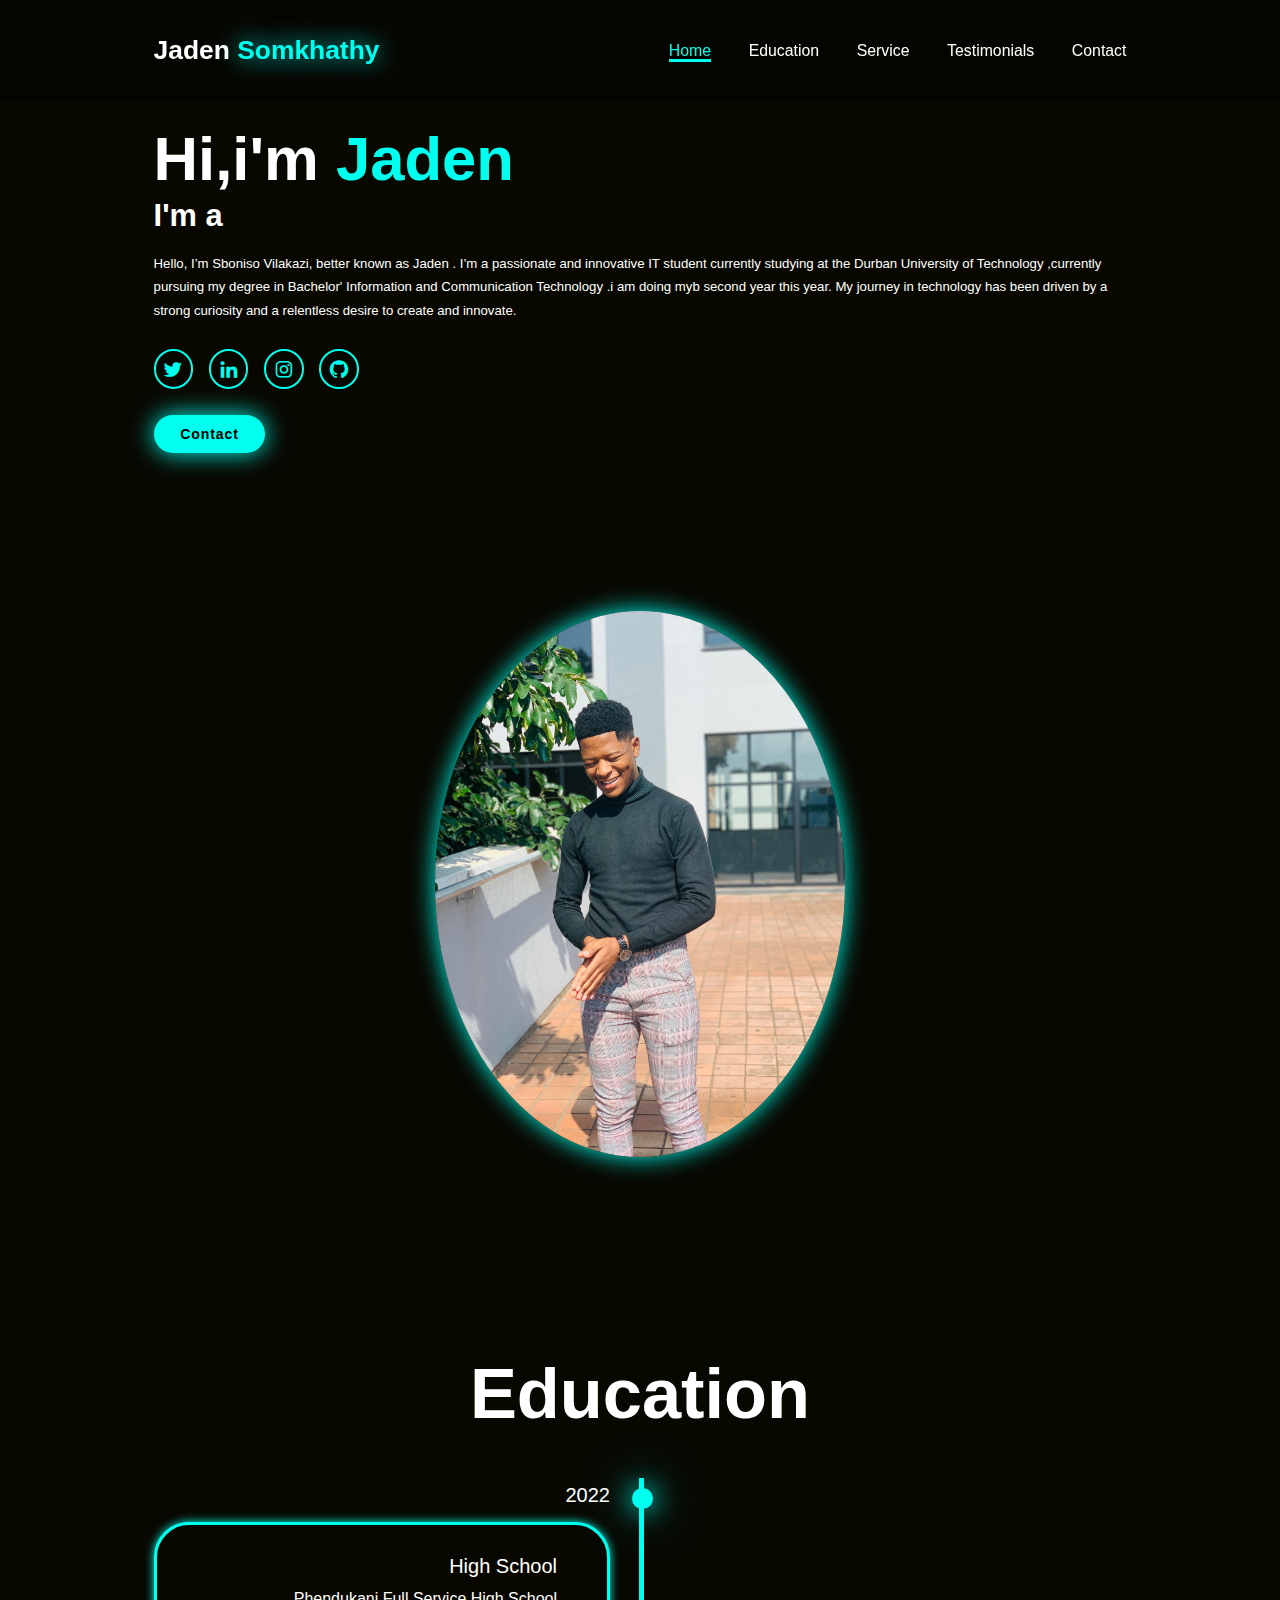
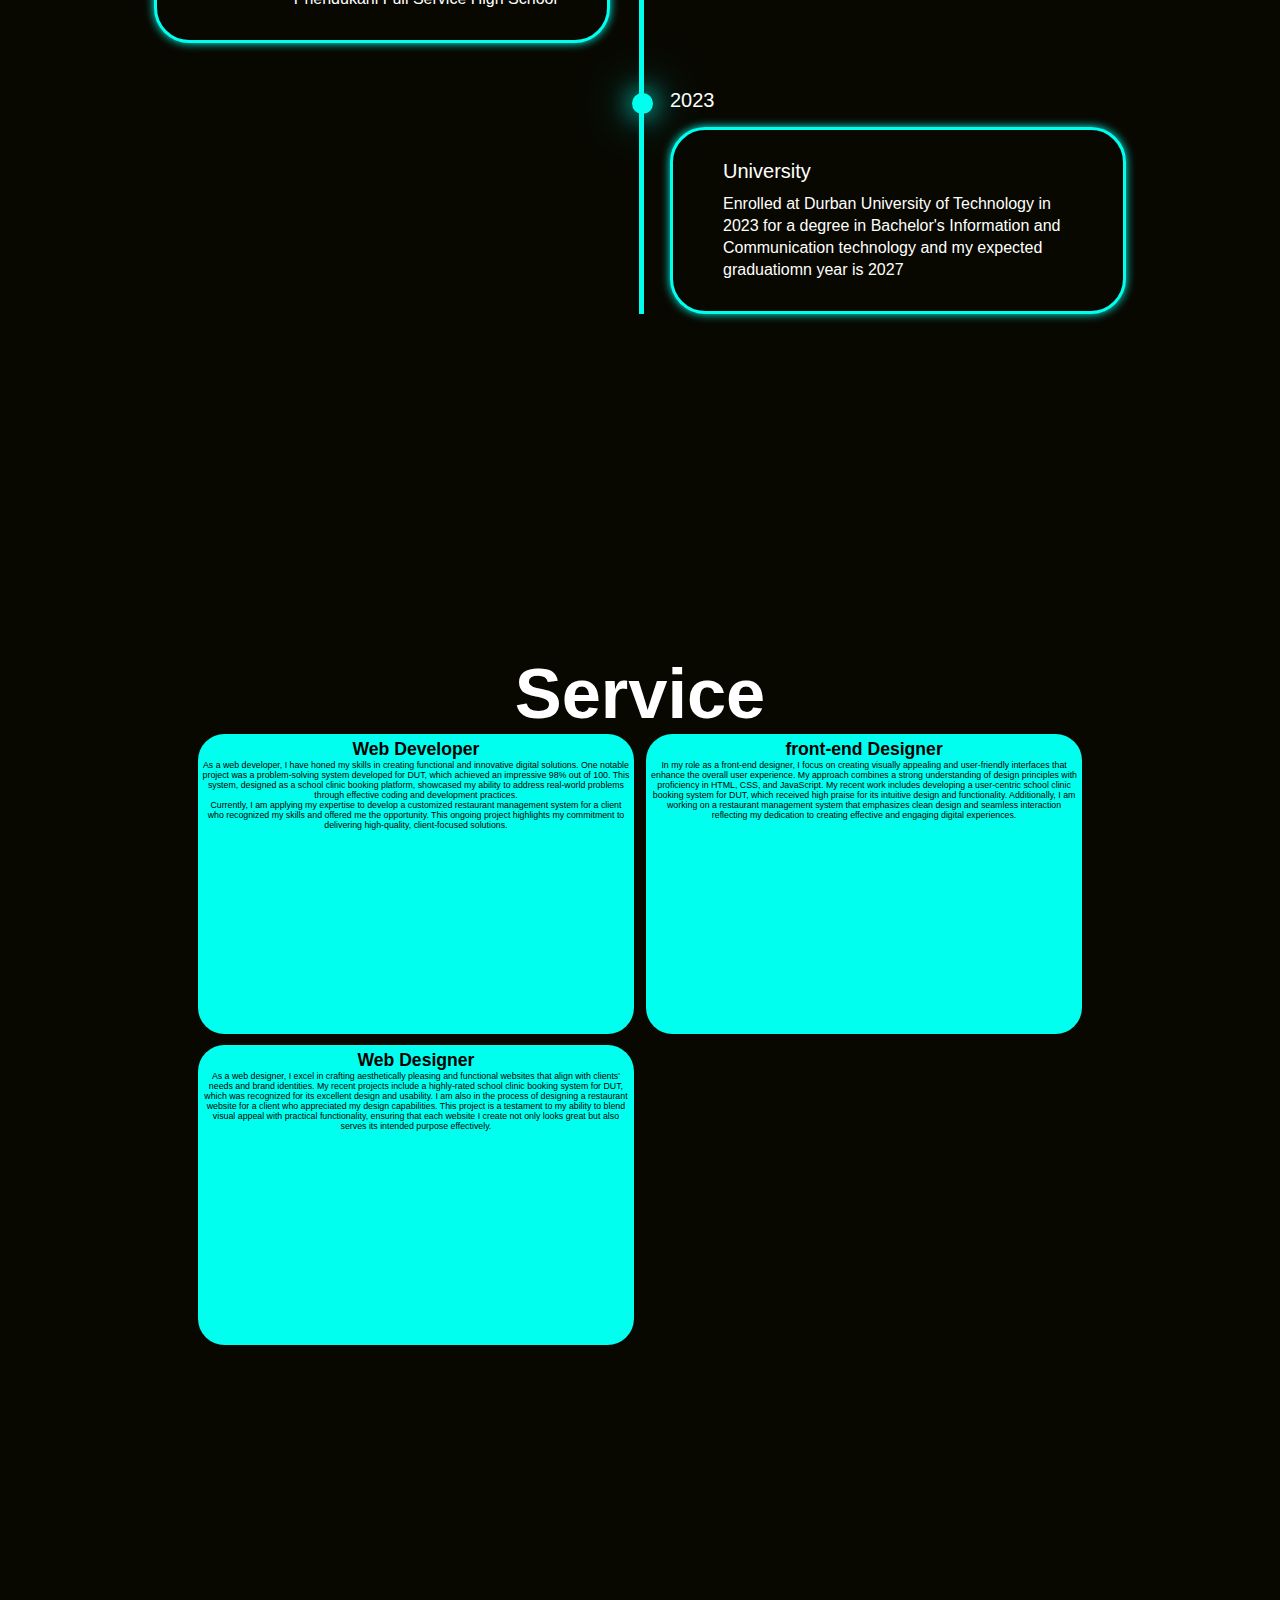
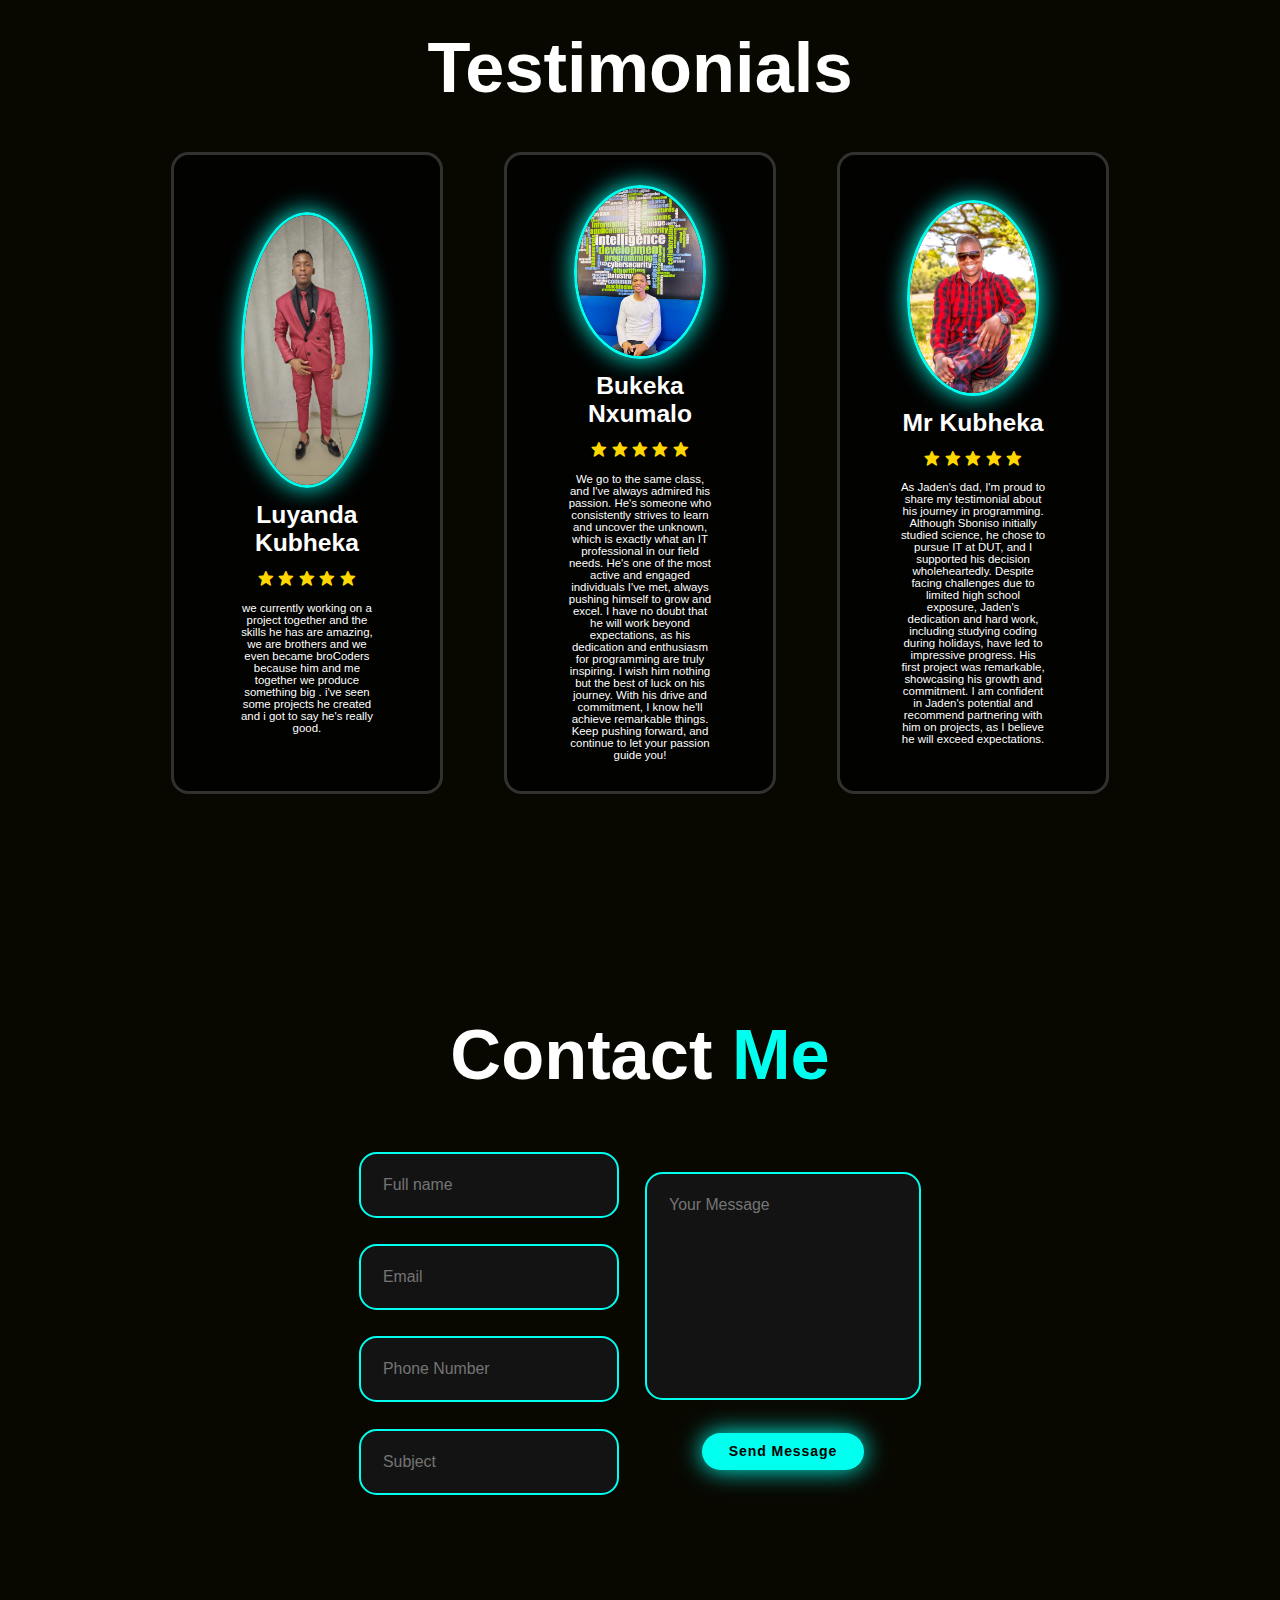
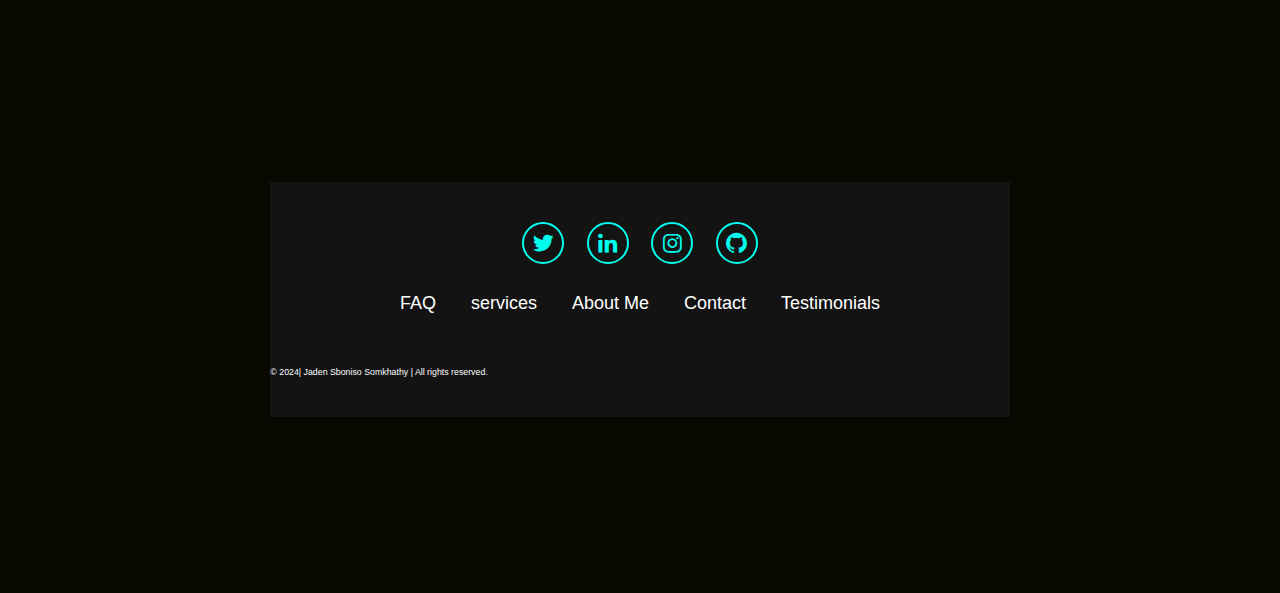
<file: index.html>
<!DOCTYPE html>
<html lang="en">
<head>
    <meta charset="UTF-8">
    <meta name="viewport" 
    content="width=device-width, initial-scale=1.0">
    <title>Responsite portfolio website</title>
    <link rel="stylesheet" href="style.css">
    <link href='https://unpkg.com/boxicons@2.1.4/css/boxicons.min.css' rel='stylesheet'>
    <meta charset="UTF-8">
<meta name="description" content="Jaden's portfolio showcasing web development, software development, and game creation projects.">
<meta name="keywords" content="Jaden, portfolio, web development, software development, game creation, Durban University of Technology">
<meta name="author" content="Sboniso Vilakazi">
<meta name="viewport" content="width=device-width, initial-scale=1.0">
<title>Jaden's Portfolio</title>

</head>
<body>

     <header class="header">
        <a href="#home" class="logo">Jaden
        <span>Somkhathy</span></a>

        <i class='bx bx-menu'id="menu-icon" ></i>

        <nav class="navbar">
           <a href="#home" class="active">Home</a> 
            <a href="#Education">Education</a>
            <a href="#Service">Service</a>   
            <a href="#testimonials">Testimonials</a>   
            <a href="#contact">Contact</a>      
        </nav> 
    </header>

    <section class="home" id="home">
        <div class ="home-content">
            <h1>Hi,i'm <span>Jaden</span></h1>
            
            <h3 class="text-animation"> I'm a <span></span></h3>  


            <p>Hello, I’m Sboniso Vilakazi, better known as Jaden .
                 I’m a passionate and innovative IT student currently studying at the Durban University of Technology
                 ,currently pursuing my degree in Bachelor' Information and Communication Technology .i am doing myb second year this year. 
                 My journey in technology has been driven by a strong curiosity and a relentless desire to create and innovate.
                </p>
               
                <div class="social-icons">
                    <a href="https://twitter.com/Ivyjade_203" target="_blank" aria-label="Twitter">
                        <i class='bx bxl-twitter'></i>
                    </a>
                    <a href="https://linkedin.com/in/jaden Somkhathy" target="_blank" aria-label="LinkedIn">
                        <i class='bx bxl-linkedin'></i>
                    </a>
                    <a href="https://instagram.com/ivyjade_203" target="_blank" aria-label="Instagram">
                        <i class='bx bxl-instagram'></i>
                    </a>
                    <a href="https://github.com/Jaden-Somkhathy" target="_blank" aria-label="GitHub">
                        <i class='bx bxl-github'></i>
                    </a>
                </div> 

                <div class="btn-group">
                  
                    <a href="#contact"
                    class="btn">Contact</a>  
                </div>
            </div>
                <div class="home-img">
                    <img src="images/formal1.jpg" alt="">
                </div>

    </section>
    <section class="education" id="Education">
        <h2 class="heading">Education</h2>

        <div class="timeline-items">

        <div class="timeline-item">
            <div class="timeline-dot"></div>
                <div class="timeline-date">2022</div>
                <div class="timeline-content">
                    <h3>High School</h3>
                    <p>Phendukani Full Service High School</p>
                </div>
    
        </div>

        <div class="timeline-item">
            <div class="timeline-dot"></div>
                <div class="timeline-date">2023</div>
                <div class="timeline-content">
                    <h3>University</h3>
                    <p>Enrolled at Durban University of Technology in 2023 for a degree in Bachelor's Information and Communication technology and my expected graduatiomn year is 2027 </p>

                </div>

               
        </div>
    </div>
</section>

    <section class="services" id="Service">
        <h2 class="heading">Service</h2>

        <div class="services-container">
            <div class="services-box">
                <h1>Web Developer</h1>
                <p>As a web developer, I have honed my skills in creating functional and innovative digital solutions.
                     One notable project was a problem-solving system developed for DUT, which achieved an impressive 98% out of 100.
                      This system, designed as a school clinic booking platform, showcased my ability to address real-world problems
                       through effective coding and development practices.</p>


                <p>Currently, I am applying my expertise to develop a customized restaurant management system for a client
                    who recognized my skills and offered me the opportunity.
                     This ongoing project highlights my commitment to delivering high-quality, client-focused solutions.
                </p>    
            </div>
            <div class="services-box">
                <h1>front-end Designer </h1>
                <p>In my role as a front-end designer, 
                    I focus on creating visually appealing and user-friendly interfaces that enhance the overall user experience.
                     My approach combines a strong understanding of design principles with proficiency in HTML, CSS, and JavaScript.
                      My recent work includes developing a user-centric school clinic booking system for DUT,
                       which received high praise for its intuitive design and functionality. Additionally, 
                       I am working on a restaurant management system that emphasizes clean design and seamless interaction
                        reflecting my dedication to creating effective and engaging digital experiences.
                </p>
            </div>
    
            <div class="services-box">
                <h1>Web Designer</h1>
                <p>As a web designer, I excel in crafting aesthetically pleasing and functional websites 
                    that align with clients' needs and brand identities.
                     My recent projects include a highly-rated school clinic booking system for DUT, 
                     which was recognized for its excellent design and usability.
                      I am also in the process of designing a restaurant website for a client who appreciated my design capabilities.
                       This project is a testament to my ability to blend visual appeal with practical functionality,
                        ensuring that each website I create not only looks great but also serves its intended purpose effectively.
                </p>
            </div>
        </div>
    </section>

    <section class="testimonials" id="testimonials">
        <div class="testimonials-box">
            <h2 class="heading">Testimonials</h2>
        
            <div class="wrapper">
                 <div class="testimonials-item">
                      <img src="images\broe.jpg" alt="">
                      <h2>Luyanda Kubheka</h2>
                      <div class=" rating">

                    
                <i class='bx bxs-star'
                 id="star"> </i>
                <i class='bx bxs-star' 
                id="star"> </i>
                <i class='bx bxs-star' 
                id="star"> </i>
                <i class='bx bxs-star' 
                id="star"> </i>
                <i class='bx bxs-star'
                 id="star"> </i>
            </div>
            <p>we currently working on a project together and the skills he has are amazing,
                we are brothers and we even became broCoders because him and me together we produce something big .
                 i've seen some projects he created and i got to say he's really good.</p>
        </div>
        
        <div class="testimonials-item">
            <img src="images\BUKEKA.jpg" alt="">
            <h2>Bukeka Nxumalo</h2>
            <div class=" rating">
                <i class='bx bxs-star' 
                id="star"> </i>
                <i class='bx bxs-star' 
                id="star"> </i>
                <i class='bx bxs-star' 
                id="star"> </i>
                <i class='bx bxs-star' 
                id="star"> </i>
                <i class='bx bxs-star'
                 id="star"> </i>
            </div>
            <p>We go to the same class, and I've always admired his passion.
                 He's someone who consistently strives to learn and uncover the unknown,
                  which is exactly what an IT professional in our field needs.
                   He's one of the most active and engaged individuals I've met, 
                   always pushing himself to grow and excel.

                I have no doubt that he will work beyond expectations,
                 as his dedication and enthusiasm for programming are truly inspiring. 
                 I wish him nothing but the best of luck on his journey. With his drive and commitment,
                  I know he'll achieve remarkable things. 
                  Keep pushing forward, and continue to let your passion guide you!
                
                </p>
            </div>

            <div class="testimonials-item">
                <img src="images\dad .jpg" alt="">
                <h2>Mr Kubheka</h2>
                <div class=" rating">
                    <i class='bx bxs-star' 
                    id="star"> </i>
                    <i class='bx bxs-star' 
                    id="star"> </i>
                    <i class='bx bxs-star' 
                    id="star"> </i>
                    <i class='bx bxs-star' 
                    id="star"> </i>
                    <i class='bx bxs-star'
                     id="star"> </i>
                </div>
                <p>As Jaden's dad, I'm proud to share my testimonial about his journey in programming.
                 Although Sboniso initially studied science, he chose to pursue IT at DUT, and I supported his decision wholeheartedly.
                Despite facing challenges due to limited high school exposure, Jaden's dedication and hard work,
                 including studying coding during holidays, have led to impressive progress. His first project was remarkable,
                  showcasing his growth and commitment. I am confident in Jaden's potential and recommend partnering with him on projects,
                   as I believe he will exceed expectations.
                 </p>
                </div>
            </div>
        </div>

    <section>

    <section class="contact" id="contact">
        <h2 class="heading">Contact <span>Me</span></h2>

        <form action="https://formspree.io/f/mqazyejb" method="POST">
            <div class="input-group">
                <div class="input-box">
                    <input type="text" name="Full Name"
                    placeholder="Full name" required>
                    <input type="email"  name="Email"
                    placeholder="Email" required>
                </div>
                <div class="input-box">
                    <input type="number"  name="Phone number"
                    placeholder="Phone Number" required>
                    <input type="text"
                    placeholder="Subject" required> 
                </div>
            </div>

            <div class="input-group-2">
                   <textarea name="Message"cols="30"
                   rows="10" placeholder="Your Message" required></textarea>
                   <input type="Submit" value="Send Message" class="btn">
             </div>
        </form>
    </section>

    <footer class="footer">
            <div class="social">
                <a href="https://twitter.com/Ivyjade_203" target="_blank" aria-label="Twitter">
                    <i class='bx bxl-twitter'></i>
                </a>
                <a href="https://linkedin.com/in/jaden Somkhathy" target="_blank" aria-label="LinkedIn">
                    <i class='bx bxl-linkedin'></i>
                </a>
                <a href="https://instagram.com/ivyjade_203" target="_blank" aria-label="Instagram">
                    <i class='bx bxl-instagram'></i>
                </a>
                <a href="https://github.com/Jaden-Somkhathy" target="_blank" aria-label="GitHub">
                    <i class='bx bxl-github'></i>
                </a>
            </div>

            <ul class="list">
                <li>
                    <a href="#">FAQ</a>
                </li>

                <li>
                    <a href="#">services</a>
                </li>

                <li>
                    <a href="#">About Me</a>
                </li>

                <li>
                    <a href="#">Contact</a>
                </li>

                <li>
                    <a href="#">Testimonials</a>
                </li>
            </ul>
            <p class="copyright">
                <p>&copy; 2024| Jaden Sboniso Somkhathy | All rights reserved.</p>
            </p>
    </footer>

    </section>
    <script type="text/javascript" src="https://cdn.emailjs.com/dist/email.min.js"></script>
    <script type="text/javascript">
        (function() {
            emailjs.init("YOUR_USER_ID");  // Replace "YOUR_USER_ID" with your actual EmailJS User ID
        })();
    </script>
    
    
</body>
</html>
</file>
<file: style.css>
* {
    margin: 0;
    padding: 0;
    box-sizing: border-box;
    text-decoration: none;
    border: none;
    outline: none;
    scroll-behavior: smooth;
    font-family: "Poppins",sans-serif;
}
:root{
   --background-color: #080800;
   --second-background-color:#131313;
   --text-color:white;
   --main-color:#00ffee; 
}

html{
    font-size: 60%;
    overflow-x: hidden;
}

body {
    background: var(--background-color);
    color: var(--text-color);
}
.header {
    position: fixed;
    top: 0;
    left: 0;
    width: 100%;
    padding: 4rem 12% 4rem;
    background:rgba(0, 0, 0, 0.3);
    backdrop-filter: blur(10px);
    display: flex;
    justify-content: space-between;
    align-items: center;
    z-index: 5;
}
.logo{
    font-size: 3rem;
    color: var(--text-color);
    font-weight: 800;
    cursor: pointer;
    transition: 0.3s ease;
}
.logo:hover{
    transform: scale(1.1);
}
.logo span{
    text-shadow: 0 0 25px var(--main-color);
}
.navbar a{
    font-size: 1.8rem;
    color: var(--text-color);
    margin-left: 4rem;
    font-weight: 500;
    transition:0.3s ease;
    border-bottom: 3px solid transparent;
}
.navbar a:hover,
.navbar a.active{
    color: var(--main-color);
    border-bottom: 3px solid var(--main-color);
}
#menu-icon{
    font-size: 3.6rem;
    color:var(--main-color);
    display: none;
}

section{
    min-height: 100vh;
    padding: 10rem 12% 10rem;
}
.home{
    display: flex;
    align-items: center;
    justify-content: center;
    gap: 15rem;
}
.home-content{
    display: flex;
    flex-direction: column;
    align-items: baseline;
    text-align: left;
    justify-content: center ;
    margin-top: 3rem;
}
span{
    color:var(--main-color);
}
.logo span{
    color:var(--main-color)
}
.home-content h3{
    margin-bottom: 2rem;
    margin-top: 1rem;
    font-size: 3.5rem;
}
.home-content h1{
    font-size: 7rem;
    font-weight: 700;
    margin-top: 1.5rem;
    line-height: 1;
}
.home-img{
    border-radius: 50%;
}
.home-img img{
    position:relative;
    top:3rem;
    width:32vw;
    border-radius: 50%;
    box-shadow: 0 0 25px var(--main-color);
    cursor: pointer;
    transition: 0.4s ease-in-out;
} 
.home-img img:hover{
    box-shadow: 0 0 25px var(--main-color),
                0 0 50px var(--main-color),
                0 0 100px var(--main-color)
}
.home-content p{
    font-size: 1.5rem;
    font-weight: 500;
    line-height: 1.8;
    max-height: 1000px;
}
.social-icons a{
    display: inline-flex;
    justify-content: center;
    align-items: center;
    width: 4.5rem;
    height: 4.5rem;
    background: transparent;
    border: 2px  solid var(--main-color);
    font-size: 2.5rem;
    border-radius: 50%;
    color: var(--main-color);
    margin:3rem 1.5rem 3rem 0;
    transition: 0.3s ease-in-out;
}
.social-icons a:hover{
    color:var(--text-color);
    transform: scale(1.3)translateY(-5px);
    box-shadow: 0 0 25px var(--main-color);
    background-color:var(--main-color);
}
.btn{
    display: inline-block;
    padding: 1rem 2.8rem;
    background: var(--main-color);
    box-shadow: 0 0 25px var(--main-color);
    border-radius: 4rem;
    font-size: 1.6rem;
    color:black;
    border: 2px solid transparent;
    letter-spacing: 0.1rem;
    font-weight: 600;
    transition: 0.3s ease-in-out;
    cursor:pointer;
}
.btn:hover{
    transform: scale(1.05);
    box-shadow: 0 0 50px var(--main-color);
}
.btn-group{
    display: flex;
    align-items: center;
    gap: 1.5rem;
}
.btn-group a:nth-of-type(2){
    background-color: black;
    color: var(--main-color);
    border:2px solid var(--main-color);
    box-shadow: 0 0 25px transparent;
}
.btn-group a:nth-of-type(2):hover{
    box-shadow: 0 0 25px var(--main-color);
    background-color:var(--main-color);
    color: black;
}.text-animation {
    font-size: 34px;
    font-weight: 600;
    min-width: 280px;
    position: relative; 
}

.text-animation span {
    position: relative;
}

.text-animation span:before {
    content: "Web Developer";
    color: var(--main-color);
    animation: words 20s infinite;
}

.text-animation span:after {
    content: "";
    background-color: var(--background-color);
    position: absolute;
    width: calc(100% + 8px);
    height: 100%;
    border-left: 3px solid var(--background-color);
    right: -8px;
    animation: cursor 0.6s infinite, typing 20s steps(14) infinite; 
}

@keyframes cursor {
    to {
        border-left: 2px solid var(--main-color);
    }
}

@keyframes words {
    0%, 30% {
        content: "frontend designer"; 
    }
    31%, 60% {
        content: "Web Designer"; 
    }
    61%, 80% {
        content: "Web Developer";
    }
}

@keyframes typing {
    10%, 15%, 30%, 35%, 50%, 55%, 70%, 75%, 90%, 95% {
        width: 0;
    }
    5%, 20%, 25%, 40%, 45%, 60%, 65%, 80%, 85% {
        width: calc(100% + 8px);
    }
}


.heading{
    font-size: 8rem;
    text-align: center;
    margin: 5rem 0;
}
.education h2{
    margin-bottom: 5rem;
}
.timeline-items{
    max-width: 1200px;
    margin: auto;
    display: flex;
    flex-wrap: wrap;
    position:relative;
}
.timeline-items::before{
    content: "";
    position: absolute;
    width: 5px;
    height:100%;
    background-color: var(--main-color);
    left: calc(50% - 1px);
}
.timeline-item{
    margin-bottom: 40px;
    width: 100%;
    position: relative;
}
.timeline-item:last-child{
    margin-bottom: 0;
}
.timeline-item:nth-child(odd){
    padding-right:calc(50% + 30px);
    text-align: right;
}
.timeline-item:nth-child(even){
    padding-left: calc(50% + 30px);
}
.timeline-dot{
    height:21px;
    width: 21px;
    background-color: var(--main-color);
    box-shadow: 0 0 25px var(--main-color),
                0 0 50px var(--main-color);
    position: absolute;
    left: calc(50% - 8px);
    border-radius: 50%;
    top: 10px;
}
.timeline-date{
    font-size: 20px;
    font-family: 800;
    color: white;
    margin: 6px 0 15px;
}
.timeline-content{
    background-color: var(--background-color);
    border: 3px solid var(--main-color);
    padding: 30px 50px;
    border-radius: 4rem;
    box-shadow:  0 0 10px var(--main-color);
    cursor: pointer;
    transition: 0.3s ease-in-out;
}
.timeline-content:hover{
    transform: scale(1.05);
    box-shadow: 0 0 25px var(--main-color);
}
.timeline-content h3{
    font-size: 20px;
    color: white;
    margin: 0 0 10px;
    font-weight:500;
}
.timeline-content p{
    color: white;
    font-size: 16px;
    font-weight:300;
    line-height: 22px;
}
::-webkit-scrollbar{
    width: 15px;
}
::-webkit-scrollbar-thumb{
    background-color: var(--background-color);
}
::-webkit-scrollbar-track{
    background-color:  var(--background-color);
    width: 50px;
}
.services{
   display: block;
    background-color: var(--background-color);
    color: black;
}
.services h2{
    margin-bottom: auto;
    color: white;
}
.services-container{
    display: grid;
    grid-template-columns: repeat(2,1fr);
    align-items: center;
    gap:1.3rem;
}
.services-box{
    text-align: center;
    display: flex;
    flex-direction: column;
    background-color: var(--main-color);
    height: 300px;
    border-radius: 3rem;
    border: 5px solid transparent;
    cursor: pointer;
    transition: 0.4s ease-in-out;
}
.services-box:hover{
    background: white;
    color: black;
    border: 5px solid var(--main-color);
    transform: scale(1.03);
}
.services-box.service-info{
    display: flex;
    flex-direction: column;
    text-align: left;
    max-height: 200px;
    justify-content: left;
    align-items: baseline;
    padding: 5rem 5rem;
}
.service-info h4{
    font-size:3rem;
    font-weight: 800;
    line-height: 2;
}
.service-info p{
    font-size: 1.6rem;
    font-weight: 600;
    max-height:100px;
    line-height: 1.7;
    margin: auto;
}
.testimonials{
    background-color: var(--background-color);
}
.testimonials-box{
    background-size:cover ;
    display: flex;
    align-items: center;
    justify-content: center;
    flex-direction: column;
}
.testimonials .heading{
    margin-bottom:5rem ;
}
.testimonials-box img{
    width: 15rem;
    border-radius:50% ;
    border: 3px solid var(--main-color);
    box-shadow: 0 0 25px var(--main-color);
}
.wrapper{
    display: grid;
    grid-template-columns: repeat(3,1fr);
    gap: 3rem;
}
.testimonials-item{
    min-height: 550px;
    max-width: 450px;
    background: rgba(0, 0, 0, 0.7);
    border: 3px solid rgba(238, 238, 238, 0.2);
    border-radius: 2rem;
    margin: 0 2rem;
    padding: 30px 60px;
    cursor: pointer;
    display: flex;
    flex-direction: column;
    align-items: center;
    justify-content: center;
    text-align: center;
    gap: 1.5rem;
    color: white;
    transition: 0.4s ease-in-out;
}
.testimonials-item:hover{
    border: 3px solid var(--main-color);
    transform: translateY(-10px)scale(1.03);
    box-shadow: 0 0 50px var(--main-color);
}
.testimonials-item h2{
    font-size: 2.8rem;
}
.testimonials-item p{
    font-size: 1.3rem;
}
#star{
    color: gold;
    font-size: 2rem;
}
.contact{
    background-color: var(--background-color);
}
.contact h2{
    margin-bottom: 3rem;
    color: white;
}
.contact form{
    display: flex;
    align-items: center;
    justify-content: center;
    gap: 3rem;
    margin: 5rem auto;
    text-align: center;
}
.center form .input-box{
    display: flex;
    justify-content: center;
    flex-wrap: wrap;
}
.contact form .input-box input,
.contact form textarea{
    width: 100%;
    padding: 2.5rem;
    font-size: 1.8rem;
    color: var(--text-color);
    background:var(--second-background-color);
    border-radius: 2rem;
    border: 2px solid var(--main-color);
    margin: 1.5rem 0;
    resize: none;
}
.contact form .btn{
    margin: 2rem;
}
.footer{
    position: relative;
    bottom: 0;
    width: 100%;
    padding: 40px 0;
    background-color: var(--second-background-color);
}
.footer .social{
    text-align: center;
    padding-bottom: 25px;
    color: var(--main-color);
}
.footer .social a{
    font-size: 25px;
    color: var(--main-color);
    border: 2px solid var(--main-color);
    width: 42px;
    height: 42px;
    line-height: 42px;
    display:  inline-block;
    text-align: center;
    border-radius: 50%;
    margin: 0 10px;
    transition: 0.3s ease-in-out;
}
.footer .social a:hover{
    transform: scale(1.2) translateY(-10px);
    background-color: var(--main-color);
    color: black;
    box-shadow: 0 0 25px var(--main-color);
}
.footer ul{
    margin-top: 0;
    padding: 0;
    font-size:  18px; ;
    line-height: 1.6;
    margin-bottom: 0;
    text-align: center;
}
.footer ul li a{
    color: white;
    border-bottom: 3px solid transparent;
    transition: 0.3s ease-in-out;
}
.footer ul li a:hover{
    border-bottom: 3px solid var(--main-color);
}
.footer ul li {
    display: inline-block;
    padding: 0 15px ;
}
.footer .copyright{
    margin-top:  50px;
    text-align: center;
    font-size: 16px ;
    color: white;
}
html {
    font-size: 60%;
}
body {
    background: var(--background-color);
    color: var(--text-color);
}


@media(max-width: 1285px) {
    html {
        font-size: 55%;
    }
    .services-container {
        padding-bottom: 7rem;
        grid-template-columns: repeat(2, 1fr);
        margin: 0 5rem;
    }
}

@media(max-width: 991px) {
    .header {
        padding: 2rem 3%;
    }
    .timeline-items::before {
        left: 7px;
    }
    .timeline-item:nth-child(odd) {
        padding-right: 0;
        text-align: left;
    }
    .timeline-item:nth-child(odd),
    .timeline-item:nth-child(even) {
        padding-left: 37px;
    }
    .timeline-dot {
        left: 0;
    }
    .services {
        padding-bottom: 7rem;
    }
    .testimonials .wrapper {
        grid-template-columns: repeat(1, 1fr);
    }
    .contact form {
        flex-direction: column;
    }
    .footer {
        padding: 2rem 3%;
    }
}
/* General Styles for Home Section */
.home {
    display: flex;
    align-items: center;
    justify-content: center;
    flex-wrap: wrap; /* Added to handle smaller screens */
    gap: 2rem; /* Adjust gap for smaller screens */
}

/* Large screens (laptops/desktops) */
@media (min-width: 1024px) {
    .home {
        gap: 15rem; /* Original gap for larger screens */
    }
    .home-content h3 {
        font-size: 3.5rem;
    }
    .home-content h1 {
        font-size: 7rem;
    }
    .home-img img {
        width: 32vw; /* Adjust as needed */
    }
}

/* Tablets and small laptops (landscape mode) */
@media (max-width: 1024px) and (orientation: landscape) {
    .home-content h3 {
        font-size: 2.8rem;
    }
    .home-content h1 {
        font-size: 6rem;
    }
    .home-img img {
        width: 55vw; /* Slightly larger image width */
    }
}

/* Tablets and small laptops (portrait mode) */
@media (max-width: 1024px) and (orientation: portrait) {
    .home-content h3 {
        font-size: 2.8rem;
    }
    .home-content h1 {
        font-size: 6rem;
    }
    .home-img img {
        width: 60vw; /* Adjust image width */
    }
}

/* Small screens (phones) */
@media (max-width: 768px) {
    .home-content h3 {
        font-size: 2.4rem;
    }
    .home-content h1 {
        font-size: 5rem;
    }
    .home-img img {
        width: 70vw; /* Adjust image width for small screens */
    }
}

/* Extra small screens (phones in portrait mode) */
@media (max-width: 600px) {
    .home-content h3 {
        font-size: 2.2rem;
    }
    .home-content h1 {
        font-size: 4.5rem;
    }
    .home-img img {
        width: 80vw; /* Adjust image width for extra small screens */
    }
}

/* Very small screens (phones in portrait mode) */
@media (max-width: 480px) {
    .home-content h3 {
        font-size: 2rem;
    }
    .home-content h1 {
        font-size: 4rem;
    }
    .home-img img {
        width: 90vw; /* Adjust image width for very small screens */
    }
    .home {
        gap: 1rem; /* Reduce gap for very small screens */
    }
}




@media(max-width: 480px) {
    .logo {
        font-size: 2.5rem;
    }
    .navbar a {
        font-size: 1.6rem;
        margin: 2rem 0;
    }
    .btn {
        font-size: 1.4rem;
    }
    .testimonials-item {
        min-height: 400px;
        max-width: 320px;
    }
    .footer {
        padding: 1rem;
    }
}
</file>
